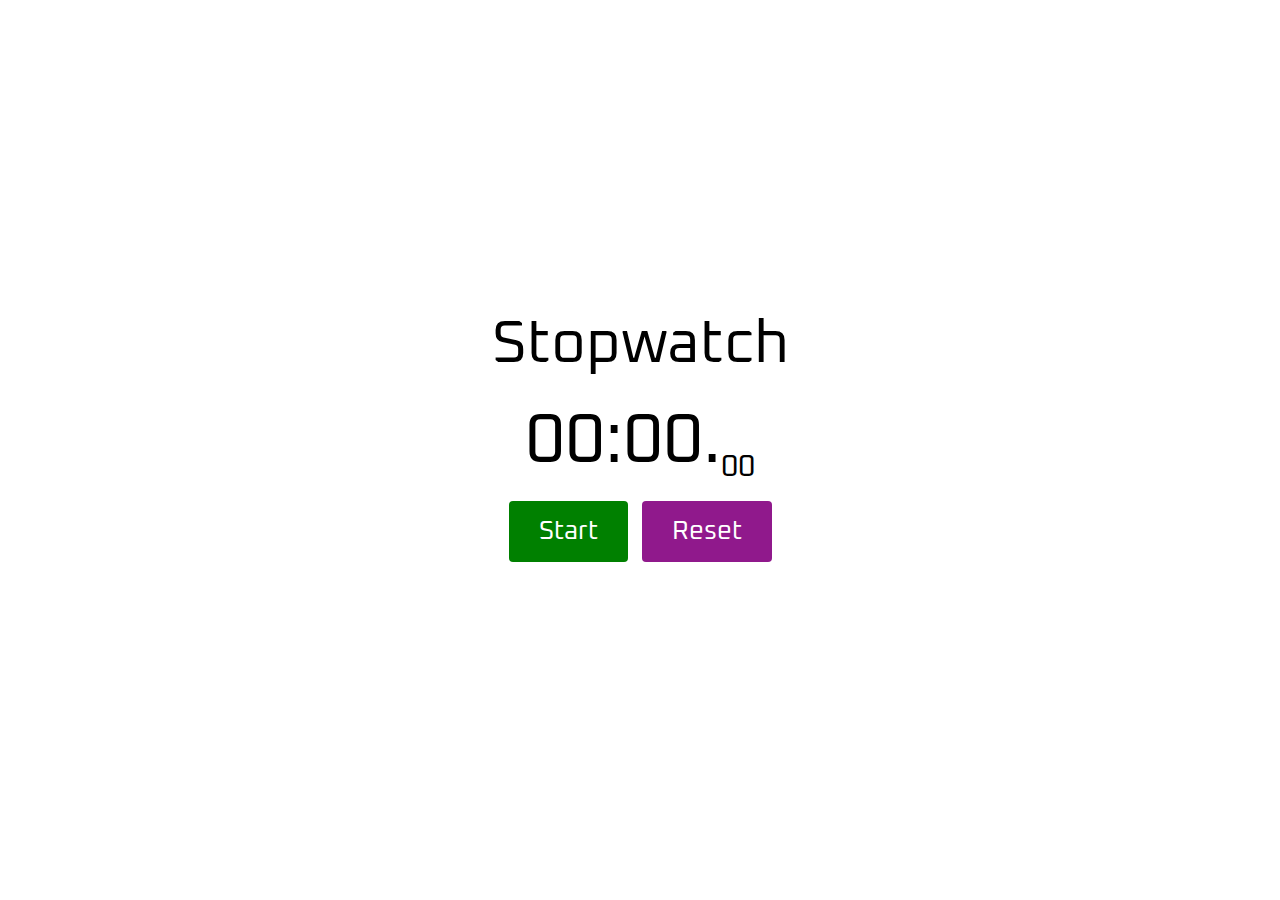
<file: stopwatch/index.html>
<!DOCTYPE html>
<html lang="en">
  <head>
    <meta charset="UTF-8" />
    <meta name="viewport" content="width=device-width, initial-scale=1.0" />
    <link rel="stylesheet" href="style.css" />
    <title>Stopwatch</title>
  </head>
  <body>
    <div class="main">
      <div class="section">
        <p class="title">Stopwatch</p>
        <div class="display-time">
          <p class="hours"></p>
          <p class="minutes">00</p>
          <p>:</p>
          <p class="seconds">00</p>
          <p>.</p>
          <p class="milli-seconds">00</p>
        </div>
      </div>
      <div class="button-section">
        <button class="start">Start</button>
        <button class="lap">Lap</button>
        <button class="reset">Reset</button>
      </div>
      <div class="lap-table"></div>
    </div>
  </body>
</html>
<script src="script.js"></script>
</file>
<file: stopwatch/style.css>
@import url("https://fonts.googleapis.com/css2?family=Oxanium:wght@200..800&display=swap");

* {
  margin: 0;
  padding: 0;
  box-sizing: border-box;
  font-family: "Oxanium", sans-serif;
}
.main {
  display: flex;
  justify-content: center;
  align-items: center;
  flex-direction: column;
  height: 100vh;
}
.title {
  font-size: 60px;
  margin-bottom: 15px;
}
.display-time {
  display: flex;
  justify-content: center;
  align-items: end;
  font-size: 70px;
  margin-bottom: 15px;
}
.milli-seconds {
  font-size: 30px;
  display: flex;
  align-items: flex-end;
}
.start,
.stop,
.reset,
.lap {
  padding: 14px 30px;
  font-size: 26px;
}
.start {
  background-color: green;
  color: white;
  border: none;
  border-radius: 4px;
  cursor: pointer;
  margin-right: 10px;
}
.start.active {
  background-color: red;
}
.lap {
  display: none;
  background-color: rgb(255, 234, 0);
  color: rgb(0, 0, 0);
  border: none;
  border-radius: 4px;
  cursor: pointer;
}
.reset {
  background-color: rgb(144, 25, 140);
  color: white;
  border: none;
  border-radius: 4px;
  cursor: pointer;
}
.lap-table {
  margin-top: 30px;
  font-size: 24px;
  display: flex;
  justify-content: center;
  flex-direction: column;
}
</file>
